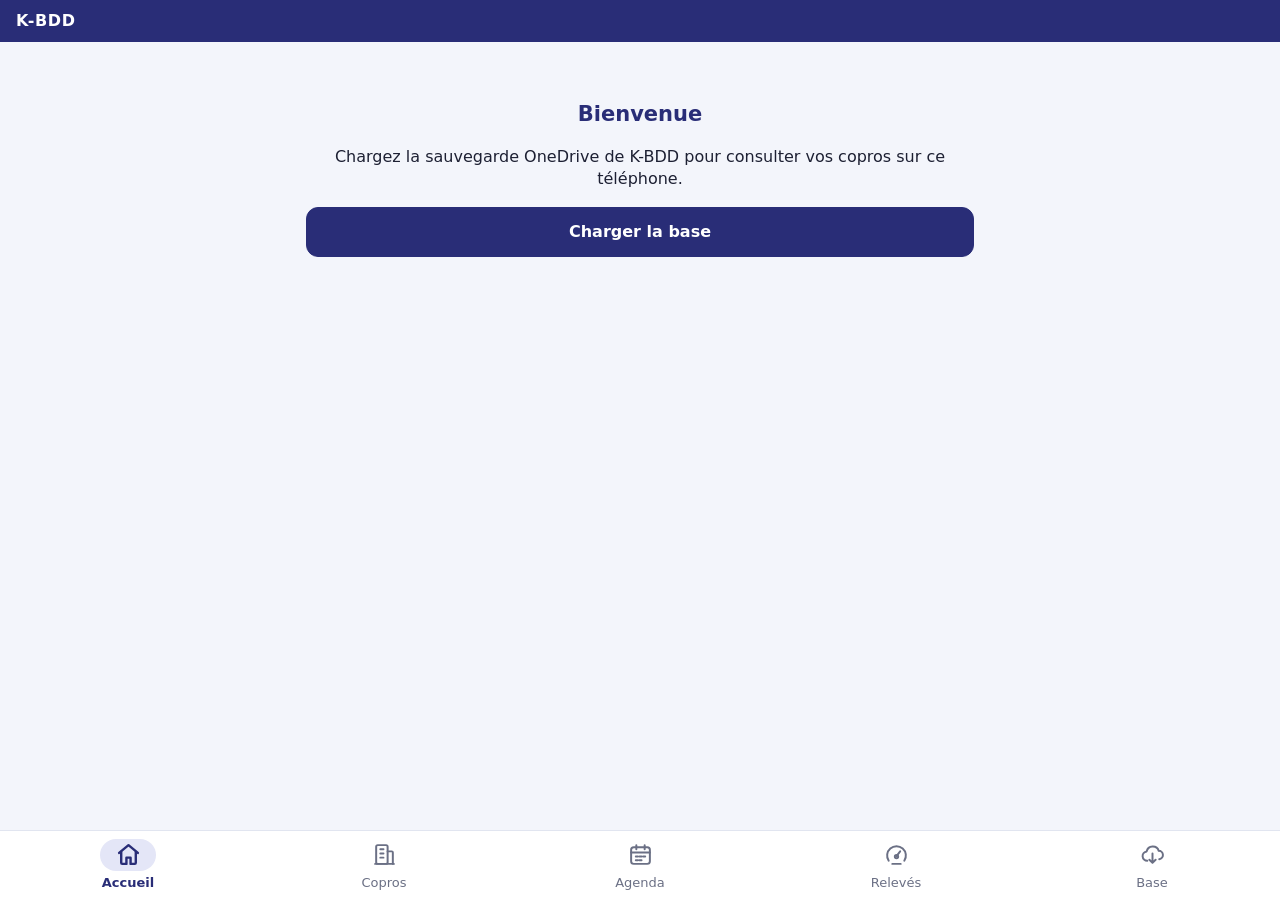
<file: m/index.html>
<!doctype html>
<html lang="fr">
<head>
<meta charset="utf-8">
<meta name="viewport" content="width=device-width, initial-scale=1, viewport-fit=cover">
<meta name="theme-color" content="#292d77">
<meta name="robots" content="noindex, nofollow">
<title>K-BDD mobile</title>
<link rel="manifest" href="mobile.webmanifest">
<link rel="icon" href="img/mobile-icone.svg?v=3" type="image/svg+xml">
<link rel="apple-touch-icon" href="img/apple-touch-icon.png?v=3">
<meta name="apple-mobile-web-app-capable" content="yes">
<meta name="apple-mobile-web-app-title" content="K-BDD">
<meta name="apple-mobile-web-app-status-bar-style" content="black"><!-- barre d'état opaque : la page commence sous l'heure (pas de contenu estompé dessous) -->
<link rel="stylesheet" href="css/mobile.css?v=202611141410">
</head>
<body>
<header class="m-tete"><a href="#/" class="m-logo">K-BDD</a><span id="m-base" class="m-base"></span></header>
<main id="m-page"></main>
<nav class="m-onglets" id="m-onglets"></nav>
<script src="js/utils.js?v=202611141410"></script>
<script src="js/exercices.js?v=202611141410"></script>
<script src="js/veille.js?v=202611141410"></script>
<script src="js/store.js?v=202611141410"></script>
<script src="js/importers.js?v=202611141410"></script>
<script src="js/metier.js?v=202611141410"></script>
<script src="js/migration.js?v=202611141410"></script>
<script src="js/analyses.js?v=202611141410"></script>
<script src="js/relances.js?v=202611141410"></script>
<script src="js/bilan.js?v=202611141410"></script>
<script src="js/contrats.js?v=202611141410"></script>
<script src="js/factures-edf.js?v=202611141410"></script>
<script src="js/registre.js?v=202611141410"></script>
<script src="js/mobile.js?v=202611141410"></script>
</body>
</html>
</file>
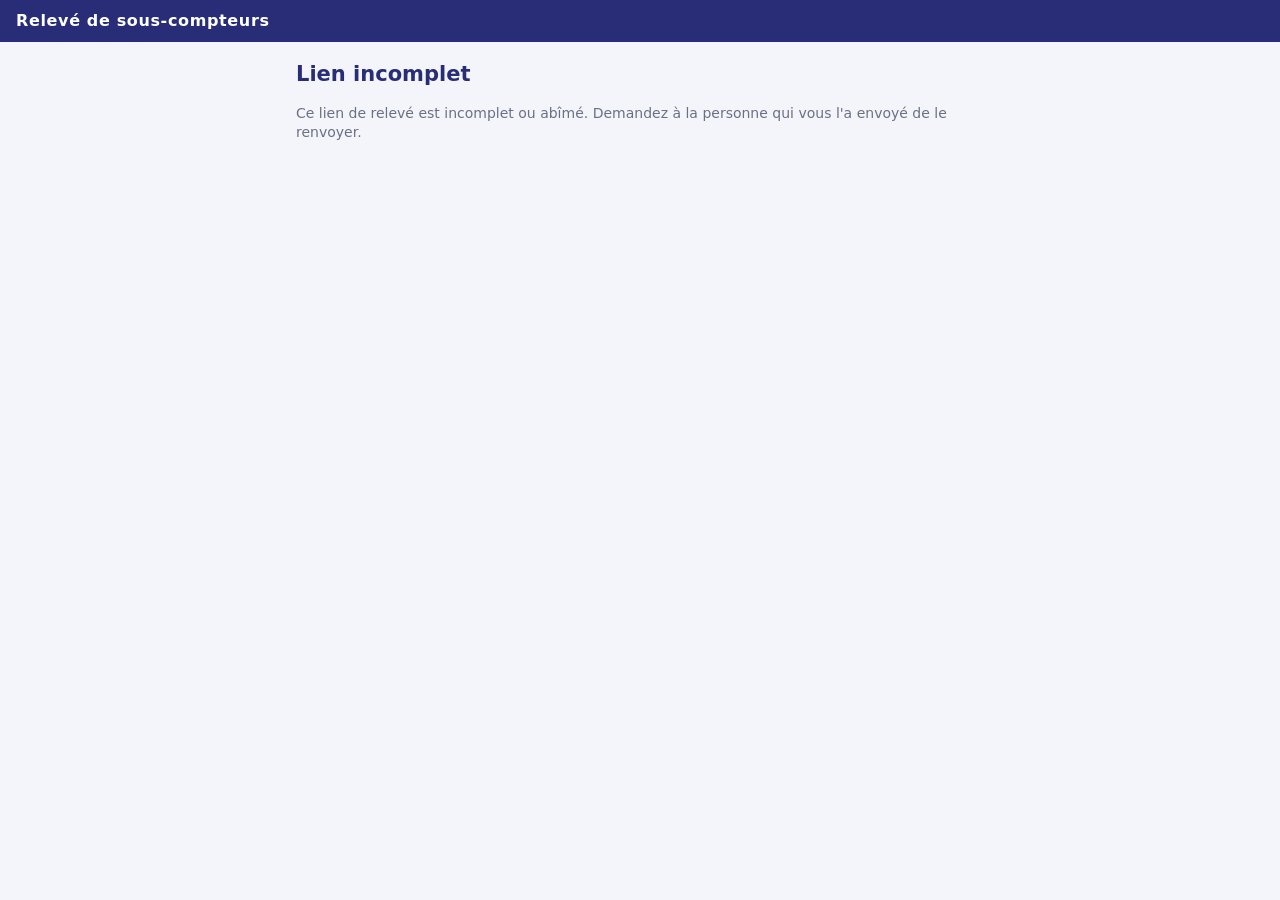
<file: m/releve.html>
<!doctype html>
<html lang="fr">
<head>
<meta charset="utf-8">
<meta name="viewport" content="width=device-width, initial-scale=1, viewport-fit=cover">
<meta name="theme-color" content="#292d77">
<meta name="robots" content="noindex, nofollow">
<meta name="referrer" content="no-referrer">
<title>Relevé de sous-compteurs</title>
<link rel="icon" href="img/mobile-icone.svg?v=3" type="image/svg+xml">
<link rel="stylesheet" href="css/mobile.css?v=202611141410">
</head>
<body class="re-page">
<header class="m-tete"><span class="m-logo">Relevé de sous-compteurs</span></header>
<main id="m-page"></main>
<script src="js/releve-externe.js?v=202611141410"></script>
</body>
</html>
</file>
<file: m/css/mobile.css>
/* K-BDD mobile : consultation sur téléphone */
:root { --marine: #292d77; --marine-clair: #4b519e; --ciel: #9fc3e8; --fond: #f3f5fb; --blanc: #fff; --encre: #1d2033; --gris: #6b7085; --bord: #e1e5f0;
  --vert: #1d7a46; --vert-clair: #e3f4ea; --orange: #a35a00; --orange-clair: #fdf0dc; --rouge: #b42318; --rouge-clair: #fde8e6; --info-clair: #e8f1fb; }
@media (prefers-color-scheme: dark) {
  :root { --fond: #14162b; --blanc: #1e2140; --encre: #e7e9f6; --gris: #a3a8c3; --bord: #2f3360; --marine: #c9cdf5; --marine-clair: #aab0ee;
    --vert-clair: #173b29; --orange-clair: #3d2c12; --rouge-clair: #43201d; --info-clair: #1f2b4a; --vert: #7ed6a2; --orange: #f2b45c; --rouge: #ff8f85; --onglet-actif: #3a4190; }
}
* { box-sizing: border-box; }
/* fond du « canevas » = couleur de la barre d'onglets : aucune bande d'une autre couleur sous la barre (iPhone en mode application) */
html { -webkit-text-size-adjust: 100%; background: var(--blanc); }
body { margin: 0; min-height: 100vh; min-height: 100dvh; font: 16px/1.4 system-ui, -apple-system, "Segoe UI", Roboto, sans-serif; background: var(--fond); color: var(--encre);
  padding-bottom: calc(84px + env(safe-area-inset-bottom)); }
a { color: var(--marine); text-decoration: none; }
.m-tete { position: sticky; top: 0; z-index: 5; display: flex; justify-content: space-between; align-items: center; gap: 10px;
  padding: calc(10px + env(safe-area-inset-top)) 16px 10px; background: #292d77; color: #fff; }
.m-logo { color: #fff; font-weight: 800; letter-spacing: .04em; }
.m-base { font-size: 12px; opacity: .85; }
main { padding: 14px 16px; max-width: 720px; margin: 0 auto; }
.m-onglets { position: fixed; left: 0; right: 0; bottom: 0; z-index: 5; display: grid; grid-template-columns: repeat(5, 1fr);
  background: var(--blanc); border-top: 1px solid var(--bord); padding-bottom: env(safe-area-inset-bottom); }
.m-onglets::after { content: ""; position: absolute; left: 0; right: 0; top: 100%; height: 120px; background: var(--blanc); } /* prolonge la barre jusqu'au bord de l'écran */
.m-onglets a { display: flex; flex-direction: column; align-items: center; gap: 3px; padding: 8px 0 8px; font-size: 13px; color: var(--gris); }
.m-onglets a span { display: grid; place-items: center; width: 56px; height: 32px; border-radius: 16px; transition: background .2s; }
.m-onglets a svg { width: 25px; height: 25px; }
.m-onglets a.actif span { background: var(--onglet-actif, #e4e6f7); }
.m-onglets a.actif svg { stroke-width: 2.3; }
.m-onglets a.actif { color: var(--marine); font-weight: 700; }
.m-h1 { font-size: 21px; margin: 4px 0 6px; color: var(--marine); }
.m-h2 { font-size: 15px; margin: 18px 0 6px; color: var(--gris); text-transform: uppercase; letter-spacing: .06em; }
.m-sous, .m-muted, .m-aide { color: var(--gris); font-size: 14px; }
.m-aide { margin: 10px 2px; }
.m-num { display: inline-block; min-width: 46px; font-weight: 800; color: var(--marine); }
.m-pf { display: flex; align-items: center; gap: 8px; font-size: 14px; color: var(--gris); margin-bottom: 12px; }
.m-pf select, .m-cherche { flex: 1; font: inherit; padding: 9px 10px; border: 1px solid var(--bord); border-radius: 10px; background: var(--blanc); color: var(--encre); width: 100%; }
.m-cherche { margin-bottom: 8px; } .m-cherche.petit { font-size: 15px; }
.m-tuiles { display: grid; grid-template-columns: repeat(2, minmax(0, 1fr)); gap: 10px; }
.m-tuile { display: flex; flex-direction: column; padding: 12px; border-radius: 12px; background: var(--blanc); border: 1px solid var(--bord); border-left: 4px solid var(--ciel); color: var(--encre); }
.m-tuile b { font-size: 26px; line-height: 1.1; color: var(--marine); } .m-tuile span { font-size: 13px; color: var(--gris); }
.m-tuile.alerte { border-left-color: var(--rouge); } .m-tuile.alerte b { color: var(--rouge); }
.m-tuile.info { border-left-color: #e9a21b; }
.m-tuile.ok { opacity: .65; }
.m-liste { list-style: none; margin: 0; padding: 0; background: var(--blanc); border: 1px solid var(--bord); border-radius: 12px; overflow: hidden; }
.m-liste li { border-bottom: 1px solid var(--bord); }
.m-liste li:last-child { border-bottom: 0; }
.m-liste li > a, .m-liste.compacte li { display: flex; align-items: center; gap: 10px; padding: 11px 12px; color: var(--encre); }
.m-liste li.lu .m-txt b { color: var(--gris); font-weight: 500; }
.m-txt { flex: 1; min-width: 0; display: flex; flex-direction: column; }
.m-txt b { font-weight: 600; overflow-wrap: anywhere; } .m-txt small { color: var(--gris); font-size: 13px; overflow-wrap: anywhere; }
.m-date { flex: none; width: 44px; font-weight: 700; color: var(--marine-clair); font-variant-numeric: tabular-nums; }
.m-plus { display: block; text-align: center; padding: 10px; }
.m-pastille { display: inline-block; padding: 2px 8px; border-radius: 10px; font-size: 12px; font-weight: 700; white-space: nowrap; background: var(--info-clair); color: var(--marine); }
.m-pastille.ok { background: var(--vert-clair); color: var(--vert); } .m-pastille.retard { background: var(--orange-clair); color: var(--orange); }
.m-pastille.alerte { background: var(--rouge-clair); color: var(--rouge); } .m-pastille.neutre { background: var(--bord); color: var(--gris); }
.m-filtres { display: flex; flex-wrap: wrap; gap: 6px; margin-bottom: 10px; }
.m-puce { font-size: 13px; padding: 5px 10px; border-radius: 14px; border: 1px solid var(--bord); background: var(--blanc); color: var(--gris); }
.m-puce.actif { background: var(--marine); color: #fff; border-color: var(--marine); }
.m-retour { display: inline-block; margin-bottom: 6px; font-size: 14px; }
.m-adresse { display: block; margin: 8px 0; padding: 10px 12px; border-radius: 10px; background: var(--blanc); border: 1px solid var(--bord); }
.m-note { margin: 8px 0; padding: 8px 12px; border-radius: 10px; background: var(--info-clair); font-size: 14px; }
.m-section { margin-top: 10px; background: var(--blanc); border: 1px solid var(--bord); border-radius: 12px; }
.m-section > summary { padding: 12px 14px; font-weight: 700; color: var(--marine); cursor: pointer; list-style: none; display: flex; align-items: center; gap: 8px; }
.m-section > summary::-webkit-details-marker { display: none; }
.m-section > summary::after { content: "▸"; margin-left: auto; color: var(--gris); } .m-section[open] > summary::after { content: "▾"; }
.m-corps { padding: 0 14px 12px; }
.m-corps .m-liste { border-radius: 8px; }
.m-n { display: inline-block; min-width: 22px; padding: 0 6px; border-radius: 11px; background: var(--info-clair); color: var(--marine); font-size: 12.5px; text-align: center; }
.m-n.alerte { background: var(--rouge-clair); color: var(--rouge); }
.m-ligne { display: flex; justify-content: space-between; gap: 12px; padding: 6px 0; border-bottom: 1px dashed var(--bord); font-size: 15px; }
.m-ligne:last-child { border-bottom: 0; }
.m-ligne span { color: var(--gris); } .m-ligne b { font-weight: 600; text-align: right; overflow-wrap: anywhere; }
.m-puces { margin: 8px 0 0; padding-left: 4px; list-style: none; font-size: 15px; } .m-puces li { padding: 3px 0; }
.m-alerte { color: var(--rouge); font-weight: 600; } .m-attention { color: var(--orange); } .m-info { color: var(--gris); }
.m-carte { background: var(--blanc); border: 1px solid var(--bord); border-radius: 12px; padding: 12px 14px; margin-bottom: 10px; }
.m-bouton { display: block; width: 100%; margin: 12px 0 0; padding: 13px; border-radius: 12px; border: 1px solid var(--bord); background: var(--blanc);
  color: var(--marine); font: inherit; font-weight: 700; text-align: center; cursor: pointer; }
.m-bouton.primaire { background: #292d77; color: #fff; border-color: #292d77; } .m-bouton.danger { color: var(--rouge); }
.m-accueil-vide { text-align: center; padding: 40px 10px; }
.m-toast { position: fixed; left: 16px; right: 16px; top: calc(58px + env(safe-area-inset-top)); z-index: 9; padding: 12px 14px; border-radius: 12px;
  background: #1d2033; color: #fff; font-size: 14px; box-shadow: 0 8px 24px rgba(0, 0, 0, .25); }
.m-toast.erreur { background: var(--rouge); }
/* relevés des sous-compteurs : cartes compactes */
.mr-entete { display: flex; align-items: baseline; justify-content: space-between; gap: 10px; }
.mr-cloture { margin: -4px 0 12px; font-size: 14px; color: var(--gris); }
.mr-deja { font-size: 12px; font-weight: 700; color: var(--gris); text-transform: uppercase; letter-spacing: .03em; margin-bottom: 6px; }
.m-releve.deja { opacity: .75; }
.m-vide-ok { padding: 16px; border-radius: 14px; background: var(--blanc); border: 1px solid var(--bord); color: #1e7d45; font-weight: 600; text-align: center; }
.mr-compte { font-size: 14px; font-weight: 700; color: var(--marine-clair); }
.m-releve { background: var(--blanc); border: 1px solid var(--bord); border-left: 4px solid var(--bord); border-radius: 12px; padding: 10px 12px; margin-bottom: 8px; }
.m-releve.fait { border-left-color: #2e9d5b; }
.m-releve.envoye { opacity: .55; }
.mr-tete { display: flex; justify-content: space-between; gap: 10px; align-items: flex-start; }
.mr-nom { display: flex; flex-direction: column; min-width: 0; } .mr-nom b { font-size: 15px; overflow-wrap: anywhere; } .mr-nom small { color: var(--gris); font-size: 12.5px; }
.mr-prec { display: flex; flex-direction: column; align-items: flex-end; flex: none; line-height: 1.15; }
.mr-prec small { font-size: 11px; color: var(--gris); } .mr-prec b { font-variant-numeric: tabular-nums; color: var(--marine-clair); }
.mr-saisie { display: flex; gap: 8px; margin-top: 8px; }
.mr-saisie input { flex: 1; min-width: 0; font: inherit; font-size: 20px; font-weight: 700; font-variant-numeric: tabular-nums; padding: 8px 12px; border: 1px solid var(--bord); border-radius: 10px; background: var(--fond); color: var(--encre); }
.mr-saisie input::placeholder { font-size: 16px; font-weight: 500; color: var(--gris); opacity: .7; }
.mr-photo { flex: none; width: 48px; height: 48px; display: flex; align-items: center; justify-content: center; border: 1px solid var(--bord); border-radius: 10px; font-size: 22px; overflow: hidden; background: var(--fond); }
.mr-photo img { width: 100%; height: 100%; object-fit: cover; }
.mr-infos { display: flex; align-items: center; gap: 12px; margin-top: 6px; font-size: 13px; color: var(--gris); flex-wrap: wrap; }
.mr-conso { font-weight: 700; color: #2e9d5b; min-width: 0; }
.mr-conso:empty { display: none; }
.mr-date { position: relative; color: var(--marine-clair); }
.mr-date input { position: absolute; inset: 0; opacity: 0; width: 100%; } /* le sélecteur de date s'ouvre au toucher du texte */
.mr-lien { color: var(--marine-clair); margin-left: auto; white-space: nowrap; } .mr-lien input { display: none; }
.mr-af { width: 100%; margin-top: 6px; font: inherit; font-size: 16px; padding: 8px 12px; border: 1px solid var(--bord); border-radius: 10px; background: var(--fond); color: var(--encre); }
.m-releve .m-puces { margin: 6px 0 0; font-size: 13px; } .m-releve .m-puces:empty { display: none; }
.mr-envoye { margin-top: 4px; font-size: 12px; color: var(--gris); }
.mr-envoyer { position: fixed; left: 16px; right: 16px; bottom: calc(80px + env(safe-area-inset-bottom)); z-index: 6; padding: 14px; border: 0; border-radius: 14px;
  background: #292d77; color: #fff; font: inherit; font-weight: 700; box-shadow: 0 8px 24px rgba(0, 0, 0, .3); }
.mr-envoyer[hidden] { display: none; }
main:has(.mr-envoyer:not([hidden])) { padding-bottom: 84px; } /* le bouton flottant ne cache pas la dernière carte */
/* refonte sobre (audit UX) : titres en casse normale, indicateurs sans liseré coloré (pastille d'état) */
.m-h2 { text-transform: none; letter-spacing: 0; font-size: 15px; font-weight: 700; color: var(--gris); }
.m-tuile, .m-tuile.alerte, .m-tuile.info { border-left-width: 1px; border-left-color: var(--bord); position: relative; }
.m-tuile.alerte::after, .m-tuile.info::after { content: ""; position: absolute; top: 14px; right: 14px; width: 8px; height: 8px; border-radius: 50%; background: #e9a21b; }
.m-tuile.alerte::after { background: var(--rouge); }
.mr-deja { text-transform: none; letter-spacing: 0; font-weight: 600; }
/* blocs d'état : fond teinté */
.m-tuile.alerte { background: var(--rouge-clair); border-color: var(--rouge-clair); }
.m-tuile.info { background: var(--orange-clair); border-color: var(--orange-clair); }
.m-tuile.alerte::after, .m-tuile.info::after { display: none; }
/* accueil : base ancienne (plus de 2 jours) */
.m-base-ancienne { display: flex; align-items: center; gap: 12px; margin-bottom: 14px; padding: 12px 14px; border-radius: 14px; background: var(--orange-clair); border: 1px solid var(--orange-clair); }
.m-base-ancienne > div { flex: 1; display: flex; flex-direction: column; font-size: 14px; }
.m-base-ancienne span { color: var(--gris); font-size: 13px; }
.m-base-ancienne .m-bouton { margin: 0; width: auto; white-space: nowrap; padding: 10px 14px; }
/* page de relevé confiée à une autre personne (sans barre d'onglets) */
body.re-page { padding-bottom: calc(96px + env(safe-area-inset-bottom)); }
body.re-page .mr-envoyer { bottom: calc(16px + env(safe-area-inset-bottom)); }
body.re-page main:has(.mr-envoyer:not([hidden])) { padding-bottom: 0; }
.re-nom { flex-direction: column; align-items: stretch; margin-top: 12px; }
.m-bouton.mr-partager { display: flex; align-items: center; justify-content: center; gap: 8px; margin: -2px 0 14px; padding: 11px; color: var(--marine); font-weight: 600; }
.mr-partager svg { width: 20px; height: 20px; fill: none; stroke: currentColor; stroke-width: 2; stroke-linecap: round; stroke-linejoin: round; }
.m-sc-statut { margin-top: 4px; }
</file>
